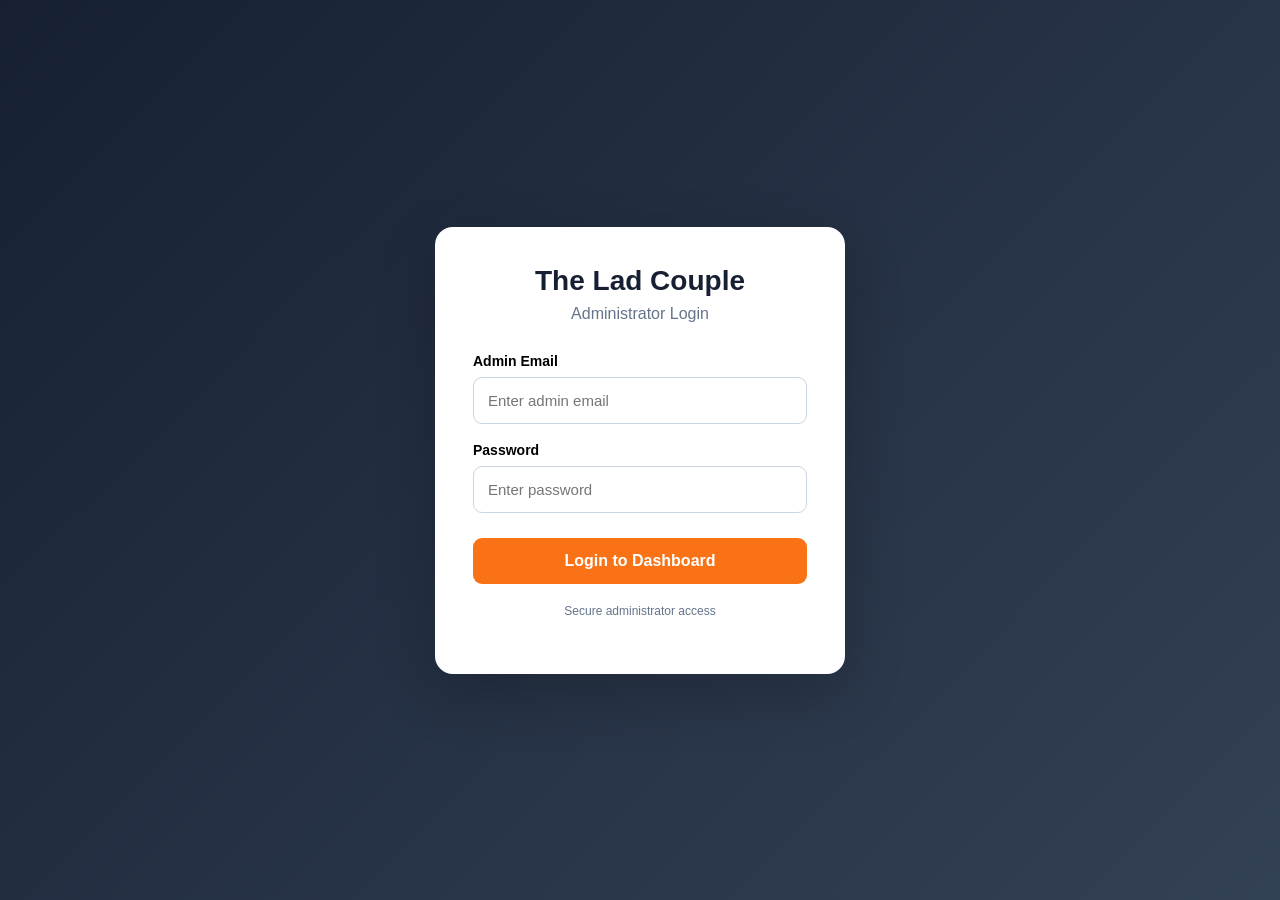
<file: admin/index.html>
<!DOCTYPE html>
<html lang="en">
<head>
  <meta charset="UTF-8">
  <meta name="viewport" content="width=device-width, initial-scale=1.0">
  <title>The Lad Couple Admin Login</title>
  <style>
    * { box-sizing: border-box; margin: 0; padding: 0; }

    body {
      font-family: Arial, sans-serif;
      min-height: 100vh;
      display: grid;
      place-items: center;
      background: linear-gradient(135deg, #172033, #334155);
      padding: 20px;
    }

    .login-card {
      width: 100%;
      max-width: 410px;
      background: white;
      padding: 38px;
      border-radius: 18px;
      box-shadow: 0 20px 60px #0003;
    }

    .logo {
      text-align: center;
      font-size: 28px;
      font-weight: 800;
      margin-bottom: 8px;
      color: #172033;
    }

    .subtitle {
      text-align: center;
      color: #64748b;
      margin-bottom: 30px;
    }

    label {
      display: block;
      font-weight: 700;
      font-size: 14px;
      margin: 18px 0 8px;
    }

    input {
      width: 100%;
      padding: 14px;
      border: 1px solid #cbd5e1;
      border-radius: 9px;
      font-size: 15px;
      outline: none;
    }

    input:focus { border-color: #f97316; }

    button {
      width: 100%;
      margin-top: 25px;
      padding: 14px;
      background: #f97316;
      color: white;
      border: none;
      border-radius: 9px;
      font-size: 16px;
      font-weight: 700;
      cursor: pointer;
    }

    button:disabled { opacity: 0.6; cursor: wait; }

    .notice {
      text-align: center;
      color: #64748b;
      font-size: 12px;
      margin-top: 20px;
    }
  </style>
</head>
<body>
  <main class="login-card">
    <div class="logo">The Lad Couple</div>
    <p class="subtitle">Administrator Login</p>

    <form id="loginForm">
      <label for="email">Admin Email</label>
      <input type="email" id="email" placeholder="Enter admin email" required>

      <label for="password">Password</label>
      <input type="password" id="password" placeholder="Enter password" required>

      <button type="submit">Login to Dashboard</button>
    </form>

    <p class="notice">Secure administrator access</p>
    <p id="loginMessage" style="margin-top:18px;text-align:center;" role="status"></p>
  </main>

  <script>
    let challengeToken = null;

    document.getElementById("loginForm").addEventListener("submit", async function(event) {
      event.preventDefault();

      const form = event.currentTarget;
      const button = form.querySelector("button");
      const message = document.getElementById("loginMessage");

      button.disabled = true;
      message.style.color = "#64748b";

      try {
        if (challengeToken) {
          const code = document.getElementById("totpCode").value;

          if (!/^\d{6}$/.test(code)) {
            throw new Error("Enter a valid 6-digit OTP.");
          }

          button.textContent = "Verifying OTP...";
          message.textContent = "Checking authenticator code...";

          const response = await fetch("/api/admin/totp-login", {
            method: "POST",
            headers: { "Content-Type": "application/json" },
            credentials: "same-origin",
            body: JSON.stringify({
              challenge_token: challengeToken,
              code
            })
          });

          const data = await response.json();

          if (!response.ok || !data.success) {
            throw new Error(data.error || "OTP verification failed");
          }

          message.style.color = "green";
          message.textContent = "Login successful! Redirecting...";
          window.location.href = "/admin/dashboard.html";
          return;
        }

        button.textContent = "Please wait...";
        message.textContent = "Checking login details...";

        const response = await fetch("/api/admin/login", {
          method: "POST",
          headers: { "Content-Type": "application/json" },
          credentials: "same-origin",
          body: JSON.stringify({
            email: document.getElementById("email").value.trim(),
            password: document.getElementById("password").value
          })
        });

        const data = await response.json();

        if (!response.ok || !data.success) {
          throw new Error(data.error || "Login failed");
        }

        if (data.requires_totp) {
          challengeToken = data.challenge_token;

          const label = document.createElement("label");
          label.htmlFor = "totpCode";
          label.textContent = "Google Authenticator OTP";

          const input = document.createElement("input");
          input.id = "totpCode";
          input.type = "text";
          input.inputMode = "numeric";
          input.maxLength = 6;
          input.placeholder = "Enter 6-digit OTP";
          input.autocomplete = "one-time-code";
          input.required = true;

          form.insertBefore(label, button);
          form.insertBefore(input, button);

          input.addEventListener("input", () => {
            input.value = input.value.replace(/\D/g, "").slice(0, 6);
          });

          document.getElementById("email").disabled = true;
          document.getElementById("password").disabled = true;

          message.textContent = "Enter your 6-digit authenticator code.";
          button.textContent = "Verify OTP";
          input.focus();
          button.disabled = false;
          return;
        }

        message.style.color = "green";
        message.textContent = "Login successful! Redirecting...";
        window.location.href = "/admin/dashboard.html";

      } catch (error) {
        message.style.color = "red";
        message.textContent = error.message || "Login failed.";
        button.disabled = false;
        button.textContent = challengeToken ? "Verify OTP" : "Login to Dashboard";
      }
    });
  </script>
</body>
</html>
</file>
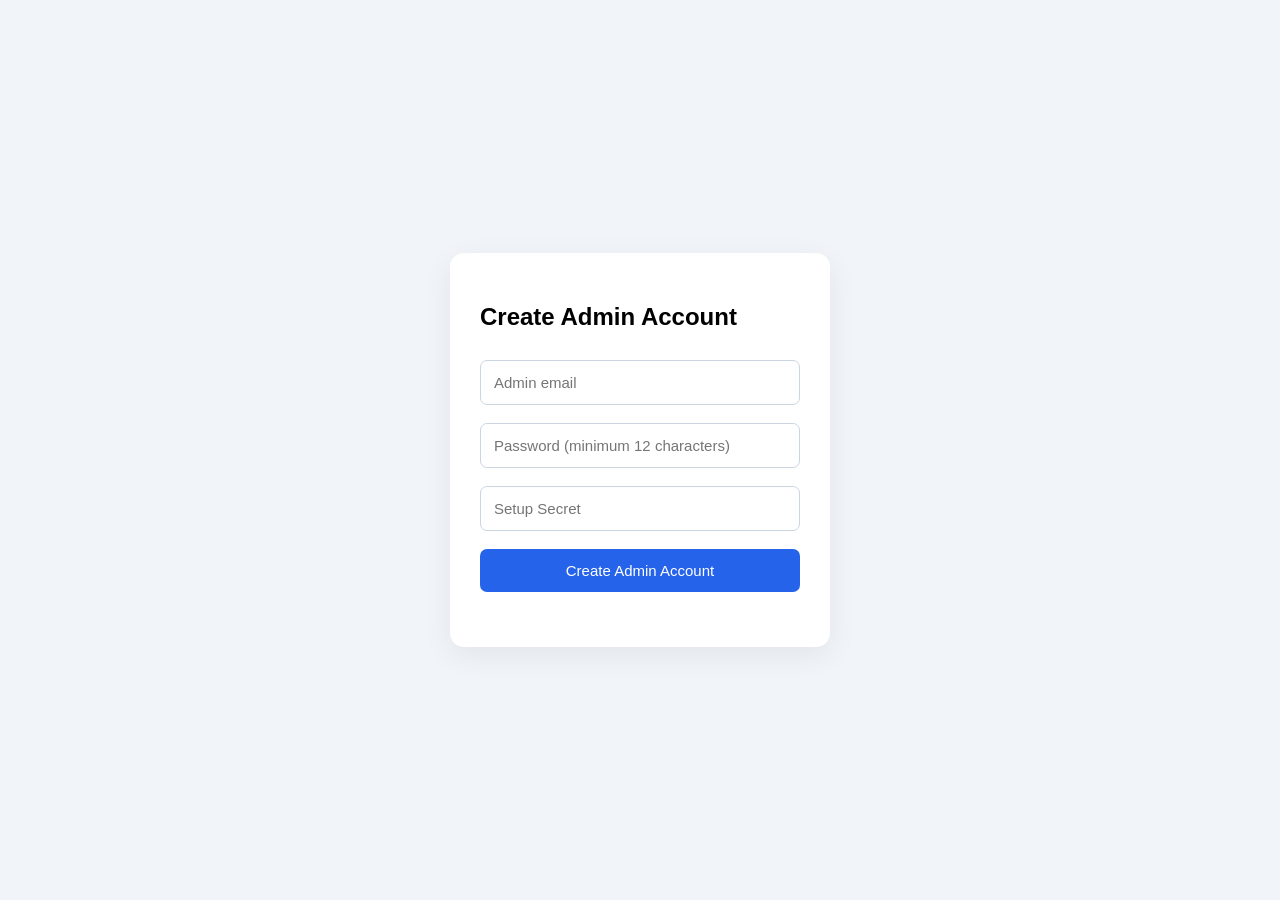
<file: admin/setup.html>
<!DOCTYPE html>
<html lang="en">
<head>
  <meta charset="UTF-8">
  <meta name="viewport" content="width=device-width, initial-scale=1.0">
  <title>Admin Setup</title>
  <style>
    body {
      font-family: Arial, sans-serif;
      background: #f1f5f9;
      display: grid;
      place-items: center;
      min-height: 100vh;
      margin: 0;
    }
    .card {
      background: white;
      padding: 30px;
      border-radius: 14px;
      width: min(90%, 380px);
      box-sizing: border-box;
      box-shadow: 0 8px 30px #0001;
    }
    input, button {
      width: 100%;
      padding: 13px;
      margin: 9px 0;
      box-sizing: border-box;
      border-radius: 7px;
      border: 1px solid #cbd5e1;
      font-size: 15px;
    }
    button {
      background: #2563eb;
      color: white;
      border: 0;
      cursor: pointer;
    }
    #message { overflow-wrap: anywhere; }
  </style>
</head>
<body>
  <main class="card">
    <h2>Create Admin Account</h2>
    <form id="setupForm">
      <input type="email" id="email" placeholder="Admin email" required>
      <input type="password" id="password" placeholder="Password (minimum 12 characters)" minlength="12" maxlength="128" required>
      <input type="password" id="secret" placeholder="Setup Secret" required>
      <button type="submit">Create Admin Account</button>
    </form>
    <p id="message" role="status"></p>
  </main>

  <script>
    document.getElementById("setupForm").addEventListener("submit", async (event) => {
      event.preventDefault();
      const message = document.getElementById("message");
      const button = event.target.querySelector("button");
      button.disabled = true;
      message.textContent = "Creating account...";

      try {
        const response = await fetch("/api/admin/setup", {
          method: "POST",
          headers: { "Content-Type": "application/json" },
          body: JSON.stringify({
            email: document.getElementById("email").value.trim(),
            password: document.getElementById("password").value,
            setupSecret: document.getElementById("secret").value
          })
        });

        const raw = await response.text();
        let data;
        try {
          data = JSON.parse(raw);
        } catch {
          throw new Error("HTTP " + response.status + ": " + raw.slice(0, 250));
        }

        if (!response.ok || !data.success) {
          throw new Error("HTTP " + response.status + ": " + (data.error || "Request failed"));
        }

        message.textContent = data.message;
        event.target.reset();
      } catch (error) {
        message.textContent = error.message;
      } finally {
        button.disabled = false;
      }
    });
  </script>
</body>
</html>
</file>
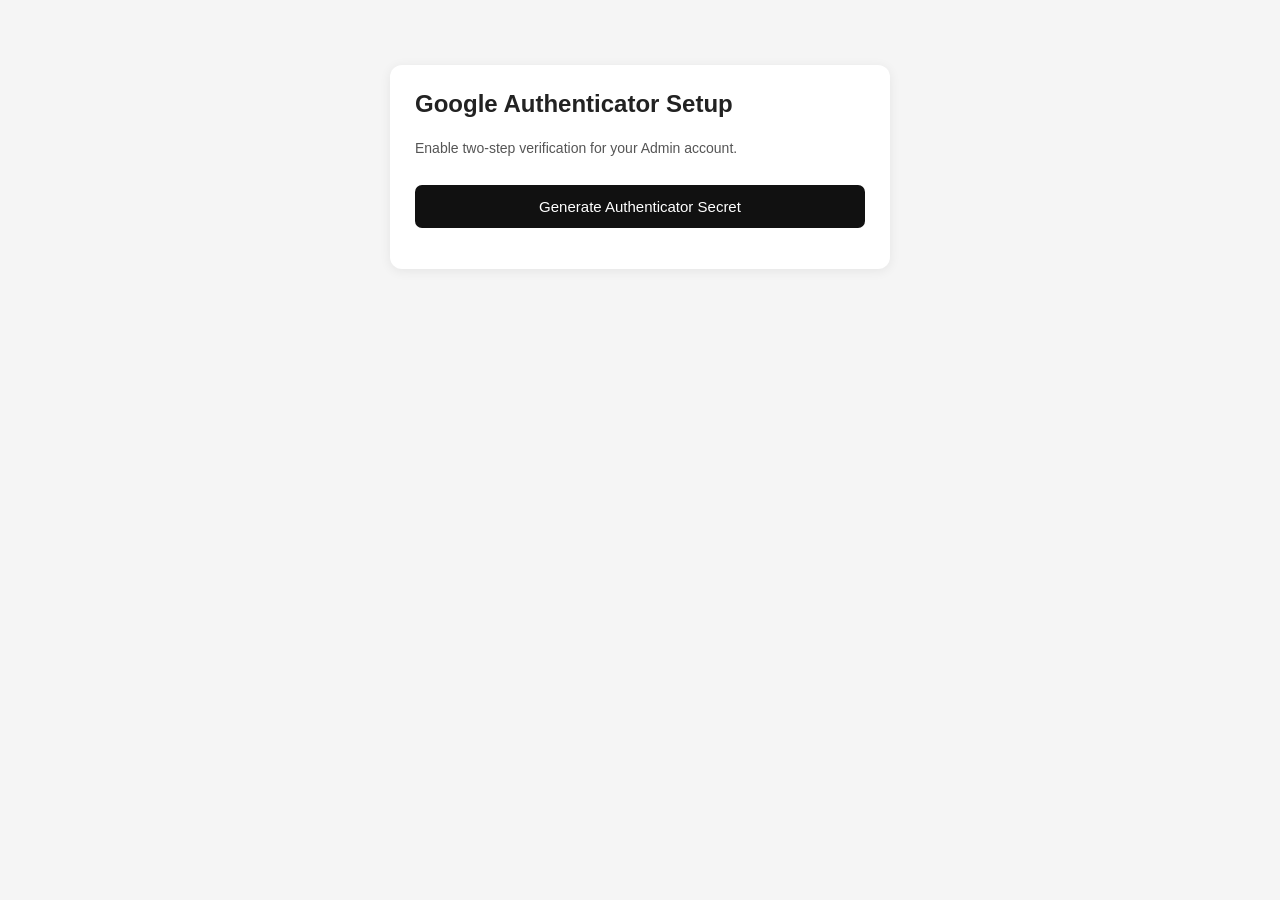
<file: admin/totp-setup.html>
<!DOCTYPE html>
<html lang="en">
<head>
  <meta charset="UTF-8">
  <meta name="viewport" content="width=device-width, initial-scale=1.0">
  <title>Authenticator Setup - The Lad Couple</title>
  <style>
    body {
      font-family: Arial, sans-serif;
      background: #f5f5f5;
      margin: 0;
      padding: 25px 15px;
      color: #222;
    }

    .container {
      max-width: 450px;
      margin: 40px auto;
      background: white;
      padding: 25px;
      border-radius: 12px;
      box-shadow: 0 2px 12px #00000012;
    }

    h2 { margin-top: 0; }

    button {
      width: 100%;
      padding: 13px;
      background: #111;
      color: white;
      border: 0;
      border-radius: 7px;
      cursor: pointer;
      margin-top: 12px;
      font-size: 15px;
    }

    input {
      width: 100%;
      box-sizing: border-box;
      padding: 13px;
      margin-top: 10px;
      border: 1px solid #ccc;
      border-radius: 7px;
      font-size: 18px;
      letter-spacing: 4px;
    }

    .secret {
      padding: 14px;
      background: #f1f1f1;
      border-radius: 7px;
      overflow-wrap: anywhere;
      font-weight: bold;
      user-select: all;
    }

    #setupArea { display: none; }
    #message { margin-top: 15px; }
    .note { color: #555; font-size: 14px; line-height: 1.5; }
  </style>
</head>
<body>
  <div class="container">
    <h2>Google Authenticator Setup</h2>

    <p class="note">
      Enable two-step verification for your Admin account.
    </p>

    <button id="startButton">Generate Authenticator Secret</button>

    <div id="setupArea">
      <h3>Step 1: Add this key to Google Authenticator</h3>

      <p class="note">
        Open Google Authenticator → Add a code → Enter a setup key.
        Account name: The Lad Couple
      </p>

      <div class="secret" id="secret"></div>
      <button id="copyButton">Copy Secret Key</button>

      <h3>Step 2: Verify your 6-digit OTP</h3>

      <input
        id="otp"
        type="text"
        inputmode="numeric"
        maxlength="6"
        placeholder="Enter 6-digit OTP"
        autocomplete="one-time-code"
      >

      <button id="verifyButton">Verify & Enable</button>
    </div>

    <p id="message" role="status"></p>
  </div>

  <script>
    const startButton = document.getElementById("startButton");
    const setupArea = document.getElementById("setupArea");
    const secretBox = document.getElementById("secret");
    const otpInput = document.getElementById("otp");
    const message = document.getElementById("message");

    startButton.addEventListener("click", async () => {
      startButton.disabled = true;
      message.textContent = "Generating secret...";

      try {
        const response = await fetch("/api/admin/totp-setup", {
          method: "POST",
          credentials: "same-origin"
        });

        const data = await response.json();

        if (!response.ok || !data.success) {
          throw new Error(data.error || "Setup failed");
        }

        secretBox.textContent = data.secret;
        setupArea.style.display = "block";
        startButton.style.display = "none";
        message.textContent = "Secret generated. Add it to Google Authenticator.";
      } catch (error) {
        message.textContent = error.message;
        startButton.disabled = false;
      }
    });

    document.getElementById("copyButton").addEventListener("click", async () => {
      try {
        await navigator.clipboard.writeText(secretBox.textContent);
        message.textContent = "Secret copied.";
      } catch {
        message.textContent = "Copy failed. Select and copy the key manually.";
      }
    });

    otpInput.addEventListener("input", () => {
      otpInput.value = otpInput.value.replace(/\D/g, "").slice(0, 6);
    });

    document.getElementById("verifyButton").addEventListener("click", async () => {
      const code = otpInput.value;

      if (!/^\d{6}$/.test(code)) {
        message.textContent = "Enter a valid 6-digit OTP.";
        return;
      }

      const verifyButton = document.getElementById("verifyButton");
      verifyButton.disabled = true;
      message.textContent = "Verifying OTP...";

      try {
        const response = await fetch("/api/admin/totp-verify", {
          method: "POST",
          credentials: "same-origin",
          headers: { "Content-Type": "application/json" },
          body: JSON.stringify({ code })
        });

        const data = await response.json();

        if (!response.ok || !data.success) {
          throw new Error(data.error || "OTP verification failed");
        }

        setupArea.style.display = "none";
        message.textContent = "Google Authenticator enabled successfully.";
      } catch (error) {
        message.textContent = error.message;
      } finally {
        verifyButton.disabled = false;
      }
    });
  </script>
</body>
</html>
</file>
